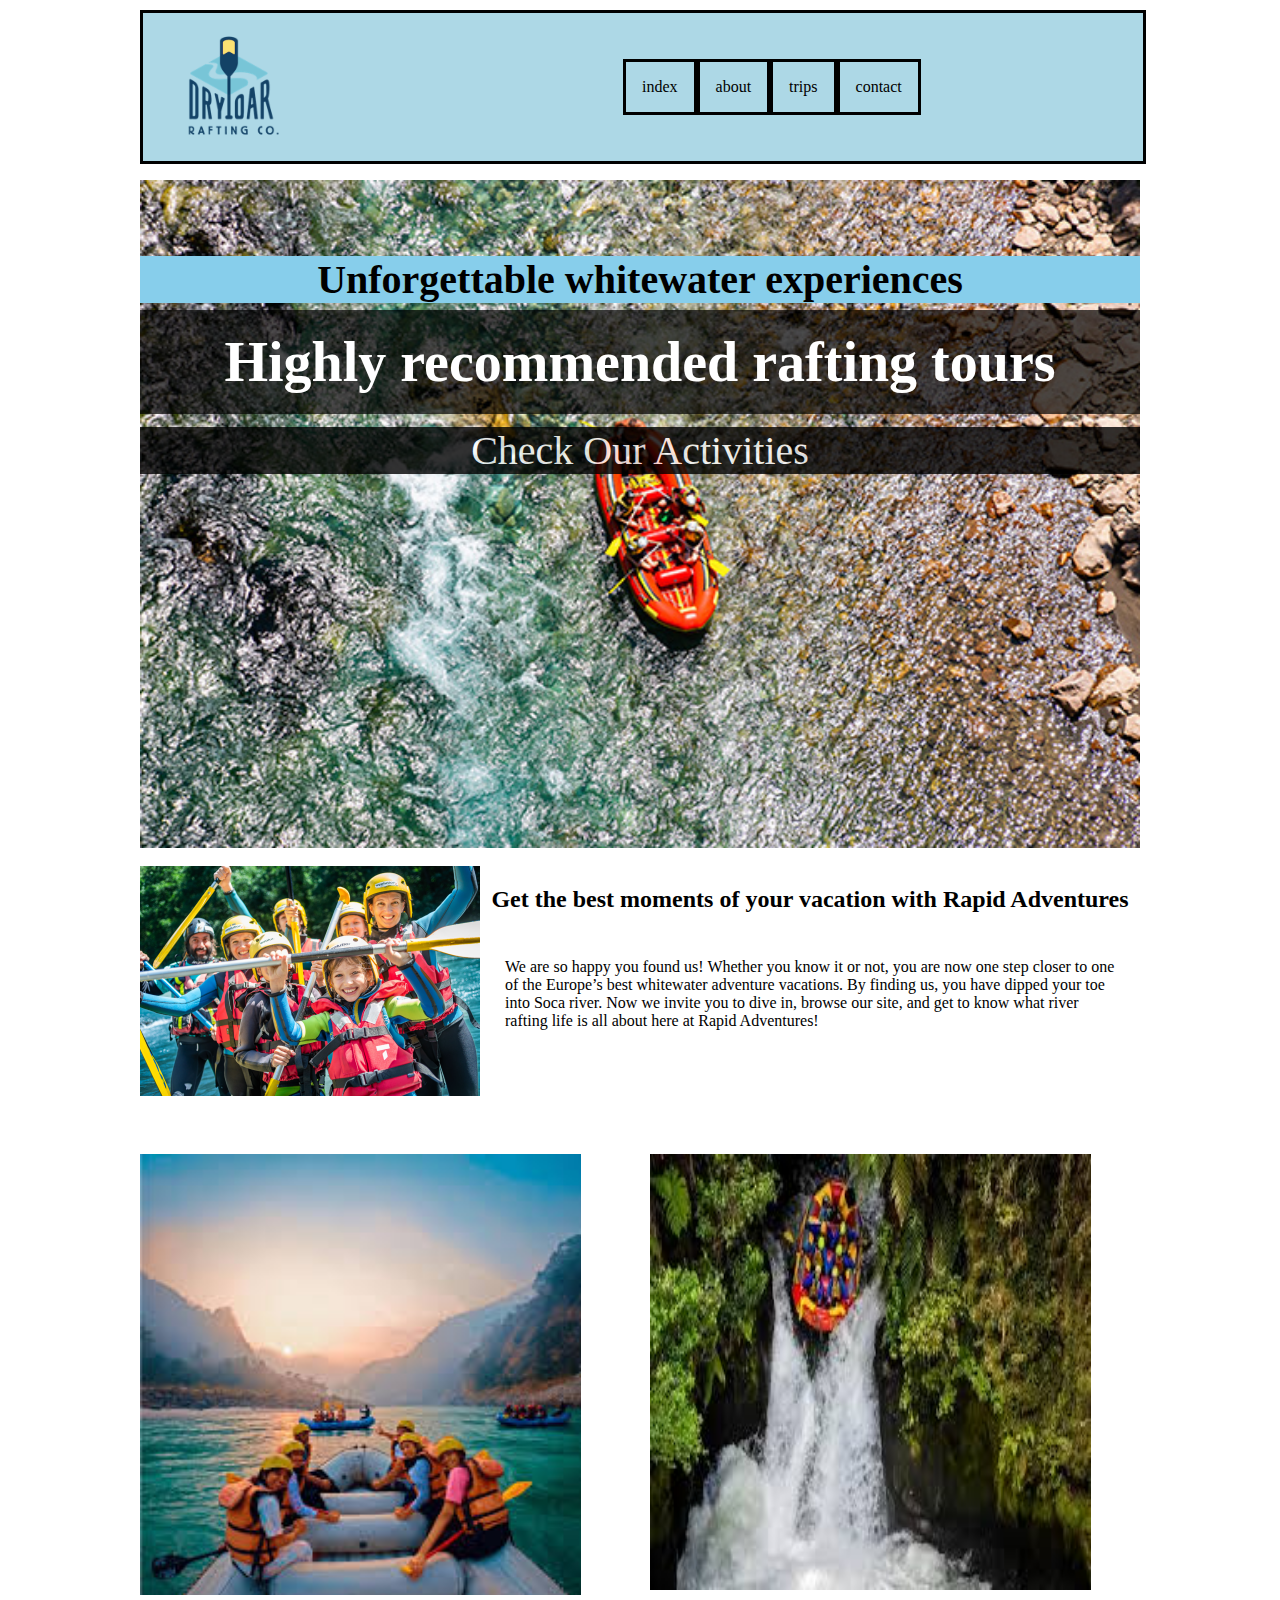
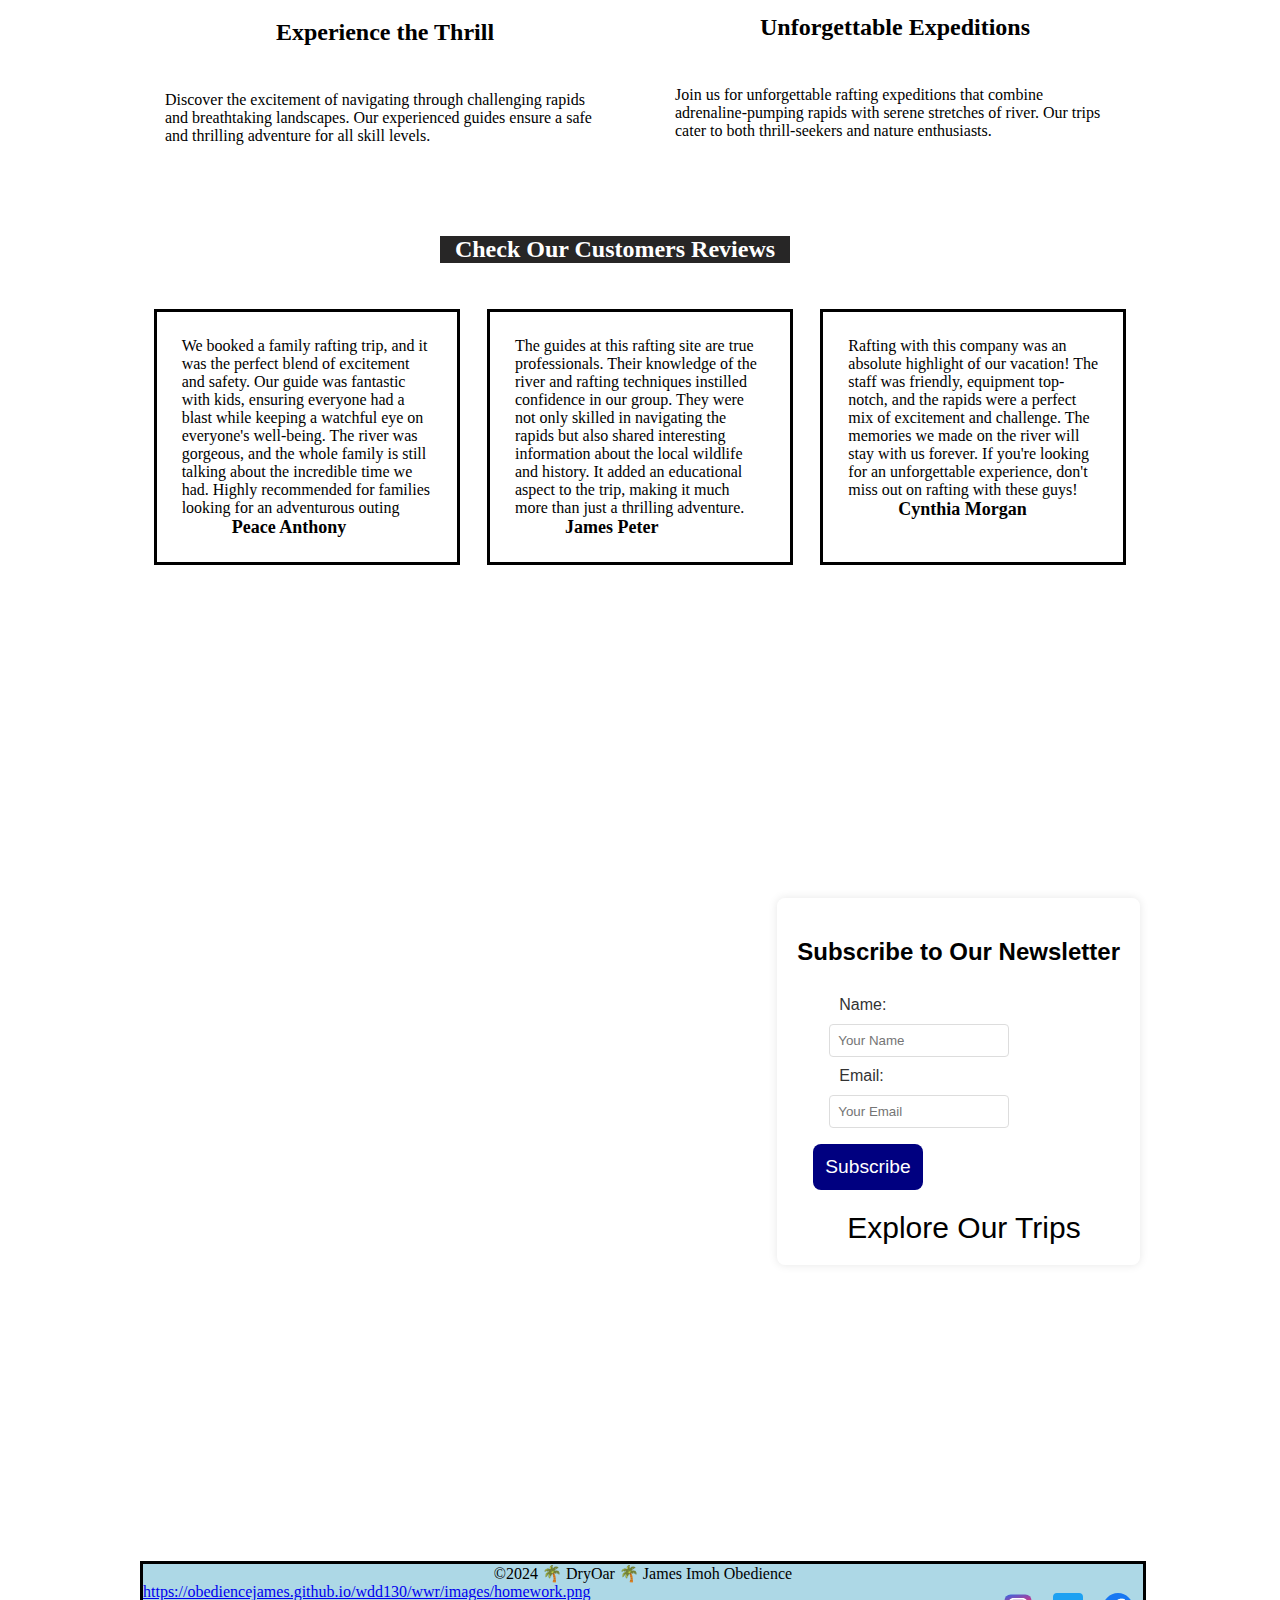
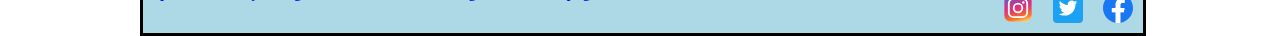
<file: wwr/index.html>
<!DOCTYPE html>
<html lang="en">
<head>
    <meta charset="UTF-8">
    <meta name="viewport" content="width=device-width, initial-scale=1.0">
    <title>Home DryOar| James Imoh Obedience</title>
    <meta name="description" content="James Imoh Obedience's BYU-Idaho WDD 130, DryOar contact">
    <meta name="author" content="James Imoh Obedience">
    <link rel="stylesheet" href="styles/rafting.css">
</head>
<body>
    <header class="grid-container"> 
        <img class="logo" src="images/dryoarlogo3.png" alt="DryOar Logo">
        <nav class="navigation">
            <a href="index.html">index</a>
            <a href="about.html">about</a>
            <a href="trips.html">trips</a>
            <a href="contact.html">contact</a>
        </nav>

    </header>
    <main>
        <div class="mainstart">
            <img src="images/rafting5.jpg" alt="" class="homeimage">
            <div class="firsttext">
            <h3 class="text1">Unforgettable whitewater experiences</h3>
             <h1 class="text2">Highly recommended rafting tours</h1>
             <a href="trips.html" class="activities"> Check Our Activities</a>
            </div>
       </div><br>


       <div class="secondstage">
         <img src="images/good1.png" alt="" class="secimage">
         <div class="text">
            <h2>Get the best moments of your vacation with Rapid Adventures</h2>
            <p>We are  so happy you found us! Whether you know it or not, you are now one step closer to one of the Europe’s best whitewater adventure vacations. 
            By finding us, you have dipped your toe into Soca river. Now we invite you to dive in, browse our site, 
            and get to know what river rafting life is all about here at Rapid Adventures!</p>
         </div>
        </div><br>

           



        <div class="grid-containers">
            <div class="grid-item">
                <img src="images/nnn.jpg" alt="White Water Rafting" class="gridimage">
                <h2>Experience the Thrill</h2>
                <p>Discover the excitement of navigating through challenging rapids and breathtaking landscapes. Our experienced guides ensure a safe and thrilling adventure for all skill levels.</p>
                </div>
              
                <div class="grid-item">
                  <img src="images/hope.jpg" alt="Rafting Adventure" class="gridimage1">
                  <h2>Unforgettable Expeditions</h2>
                  <p>Join us for unforgettable rafting expeditions that combine adrenaline-pumping rapids with serene stretches of river. Our trips cater to both thrill-seekers and nature enthusiasts.</p>
                </div>
            </div>
            
           
          <div class="checkout">
                <h2 class="check"> Check Our Customers Reviews</h2> 
                <div class="review">
              <p class=" review1">

                We booked a family rafting trip, and it was the perfect blend of excitement and safety. Our guide was fantastic with kids, ensuring everyone had a blast while keeping a watchful eye on everyone's well-being. The river was gorgeous,
                 and the whole family is still talking about the incredible time we had. Highly recommended for families looking for an adventurous outing <span class="peace"> Peace Anthony</span></p>
              <p class=" review2">

                The guides at this rafting site are true professionals. Their knowledge of the river and rafting techniques instilled confidence in our group. They were not only skilled in navigating the rapids but also shared interesting information about the local wildlife and history. 
                It added an educational aspect to the trip, making it much more than just a thrilling adventure.  <span class="james">James Peter</span> 
              </p>
              <p class=" review3">
                Rafting with this company was an absolute highlight of our vacation! The staff was friendly, equipment top-notch, and the rapids were a perfect mix of excitement and challenge. The memories we made on the river will stay with us forever.
                 If you're looking for an unforgettable experience, don't miss out on rafting with these guys! <span class="cynthia" > Cynthia Morgan </span>
                </p>
            </div>
        </div>

        




        <div class="set">

            <div class="newsletter-form">
                <h2>Subscribe to Our Newsletter</h2>
                <form action="#" method="post">
                  <div class="form-group">
                    <label for="name">Name:</label>
                    <input type="text" id="name" name="name" placeholder="Your Name" required class="secondform">
                  </div>
                  <div class="form-group">
                    <label for="email" >Email:</label>
                    <input type="email" id="email" name="email" placeholder="Your Email" required class="secondform">
                  </div>
                  <button type="submit">Subscribe</button>
                </form>
                
                <div class="cta-button">
                  <a href="trips.html">Explore Our Trips</a>
                </div>
              </div>


        </div>

    </main>

    <footer class="grid-container3">
        <p>&copy;2024 🌴 DryOar 🌴 James Imoh Obedience</p>
        <nav class="sociallinks">
            <a href="https://facebook.com"> 
                <img src="images/5296499_facebook_logo_icon.svg" alt="Facebook">
            </a>
            <a href="https://twitter.com">
                 <img src="images/5296516_twitter_logo_icon.svg" alt="Twitter">
            </a>
            <a href="https://instagram.com">
                <img src="images/6929237_instagram_icon.svg" alt="Instagram">
            </a>
        </nav>

        <a href="https://obediencejames.github.io/wdd130/wwr/images/homework.png">https://obediencejames.github.io/wdd130/wwr/images/homework.png</a>


    </footer>
</body>
</html>
</file>
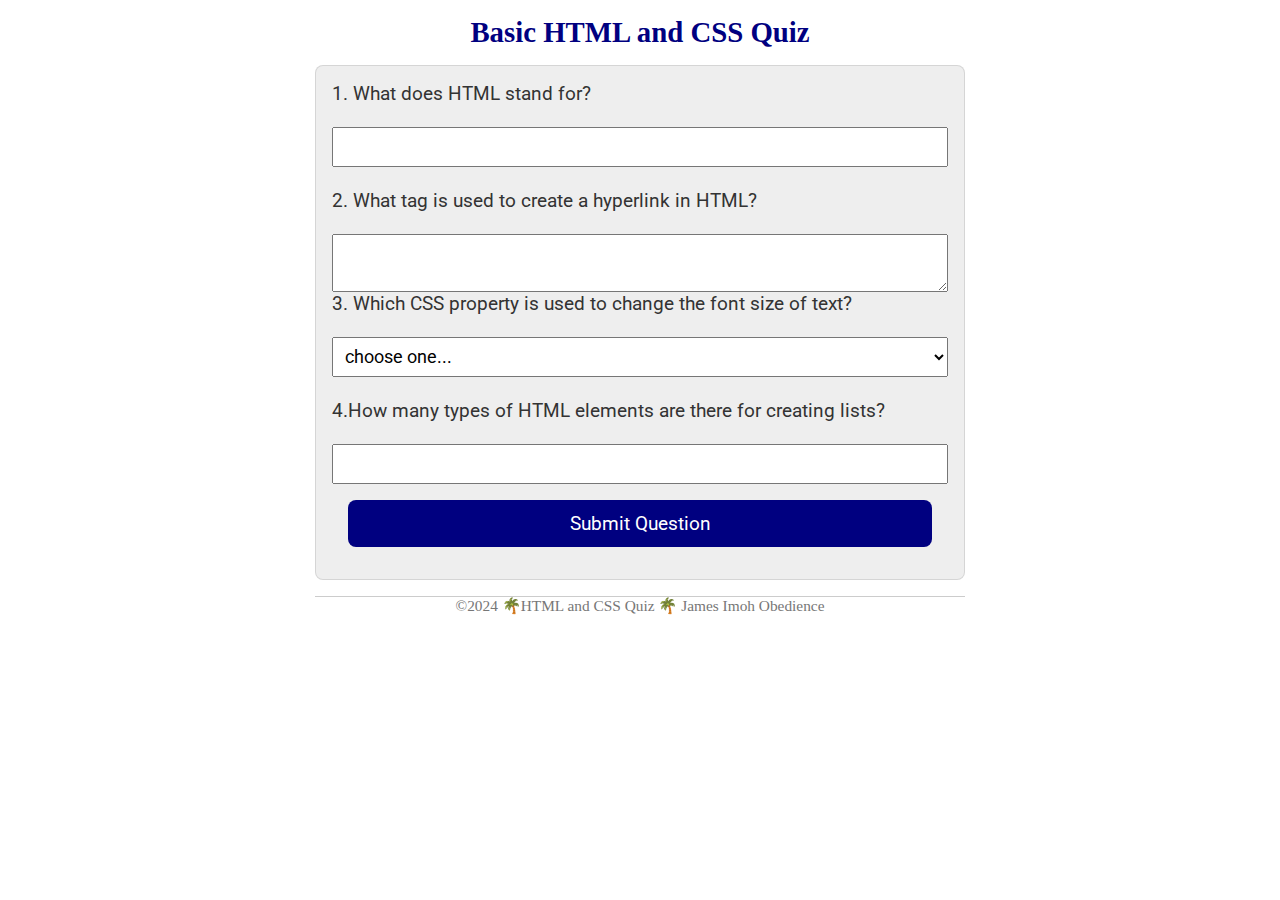
<file: quiz.html>
<!DOCTYPE html>
<html lang="en">
<head>
    <meta charset="UTF-8">
    <meta name="viewport" content="width=device-width, initial-scale=1.0">
    <title>Basic HTML and CSS Quiz| James Obedience Imoh</title>
    <meta name="description" content="James Imoh Obedience's BYU-Idaho HTML and CSS Quiz">
    <meta name="author" content="James Imoh Obedience ">
    <link rel="stylesheet" href="styles/quiz.css">
</head>
<body>
    <header>
        <h1>Basic HTML and CSS Quiz </h1>
    </header>

    <main>

        <form>
            <div class="form-item">
                <label for="q1">1. What does HTML stand for? </label><br>
                <input type="text" name="q1" id="q1">
           </div><br>
           
           <div class="form-item2">
             <label for="q2">2. What tag is used to create a hyperlink in HTML?</label><br>
             <textarea name="q2" id="q2"></textarea>


           <div class="form-item3">
             <label for="q3">3.  Which CSS property is used to change the font size of text?</label><br>
             <select name="q3" id="q3">
                 <option value="" disabled selected>choose one...</option>
                 <option value="font-size">font-size</option>
                 <option value="text-size">text-size</option>
                 <option value="font-style">font-style</option>
                </select>

           </div><br>


           <div class="form-item4">
             <label for="q4">4.How many types of HTML elements are there for creating lists?</label><br>
             <input type="number" name="q4" id="q4">

           <div class="form-item5">
             <button type="submit">Submit Question</button>
           </div>
        
            
        </form>



    </main>

    <footer>
        <p>&copy;2024 🌴HTML and CSS Quiz 🌴 James Imoh Obedience</p>

    </footer>
</body>
</html>
</file>
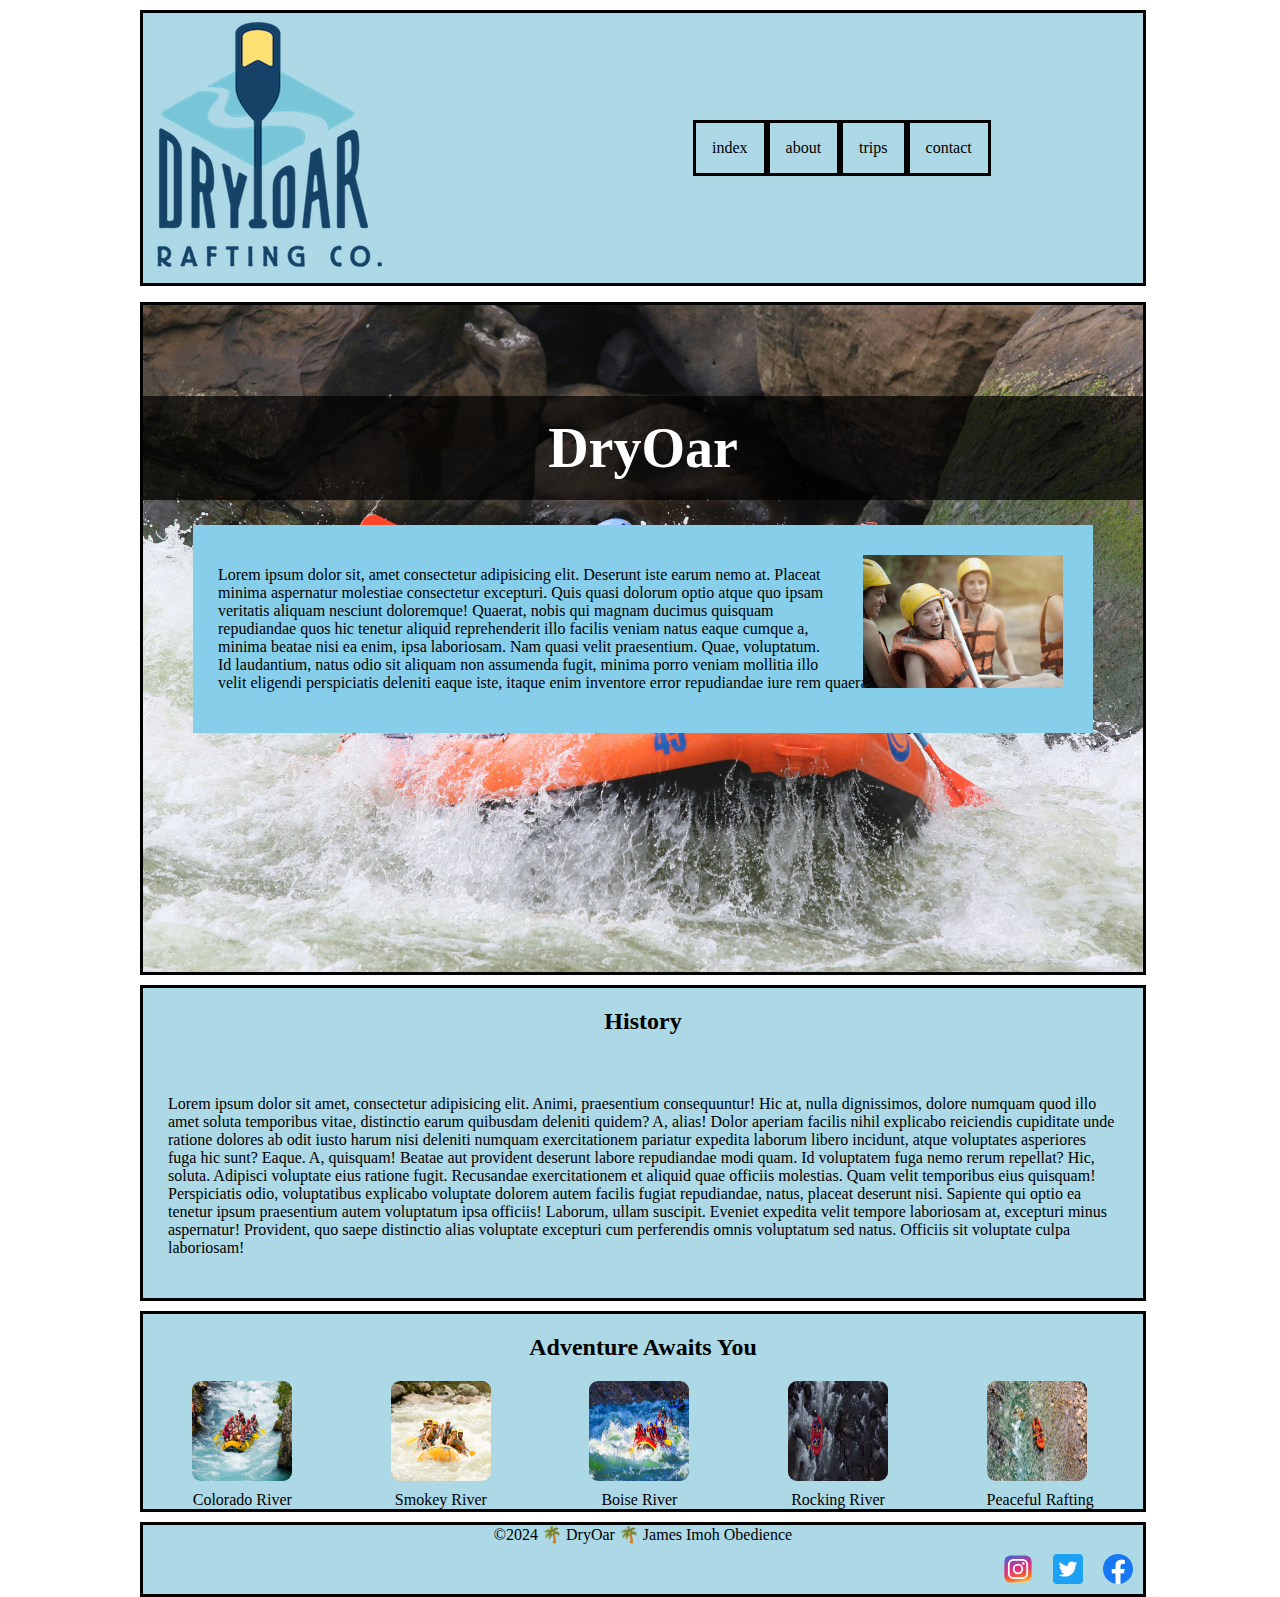
<file: wwr/about.html>
<!DOCTYPE html>
<html lang="en">
<head>
    <meta charset="UTF-8">
    <meta name="viewport" content="width=device-width, initial-scale=1.0">
    <title>DryOar About Us | James Imoh Obedience</title>
    <meta name="description" content="James Imoh Obedience's BYU-Idaho WDD 130 course home page, Web Design and Development The Rafting Website is a Website that help you have a great adventure on rafting and rafting are recreational outdoor activities which use an inflatable raft to navigate a river or other body of water. This is often done on whitewater or different degrees of rough water. Dealing with risk is often a part of the experience.">
    <meta name="author" content="James Imoh Obedience">
    <link rel="stylesheet" href="styles/rafting.css">
</head>
<body>
    <header class="grid-container"> 
        
        <img src="images/dryoarlogo3.png" alt="DryOar Logo">

        <nav class="navigation">
            <a href="index.html">index</a>
            <a href="about.html">about</a>
            <a href="trips.html">trips</a>
            <a href="contact.html">contact</a>
        </nav>

    </header>
    <main>
        <div class="hero">
            <img src="images/hero.jpg" alt="Hero" class="imagehero">

            <h1>DryOar</h1>
             <article>
                <img src="images/happy.png" alt="Image" class="happyimage">
                <p>Lorem ipsum dolor sit, amet consectetur adipisicing elit. Deserunt iste earum nemo at. Placeat minima aspernatur molestiae consectetur excepturi. Quis quasi dolorum optio atque quo ipsam veritatis aliquam nesciunt doloremque!
                Quaerat, nobis qui magnam ducimus quisquam repudiandae quos hic tenetur aliquid reprehenderit illo facilis veniam natus eaque cumque a, minima beatae nisi ea enim, ipsa laboriosam. Nam quasi velit praesentium.
                Quae, voluptatum. Id laudantium, natus odio sit aliquam non assumenda fugit, minima porro veniam mollitia illo velit eligendi perspiciatis deleniti eaque iste, itaque enim inventore error repudiandae iure rem quaerat!</p>
             </article>
        </div>
        <section class="history-grid-container">
            <h2>History</h2>
            <p>Lorem ipsum dolor sit amet, consectetur adipisicing elit. Animi, praesentium consequuntur! Hic at, nulla dignissimos, dolore numquam quod illo amet soluta temporibus vitae, distinctio earum quibusdam deleniti quidem? A, alias!
            Dolor aperiam facilis nihil explicabo reiciendis cupiditate unde ratione dolores ab odit iusto harum nisi deleniti numquam exercitationem pariatur expedita laborum libero incidunt, atque voluptates asperiores fuga hic sunt? Eaque.
            A, quisquam! Beatae aut provident deserunt labore repudiandae modi quam. Id voluptatem fuga nemo rerum repellat? Hic, soluta. Adipisci voluptate eius ratione fugit. Recusandae exercitationem et aliquid quae officiis molestias.
            Quam velit temporibus eius quisquam! Perspiciatis odio, voluptatibus explicabo voluptate dolorem autem facilis fugiat repudiandae, natus, placeat deserunt nisi. Sapiente qui optio ea tenetur ipsum praesentium autem voluptatum ipsa officiis!
            Laborum, ullam suscipit. Eveniet expedita velit tempore laboriosam at, excepturi minus aspernatur! Provident, quo saepe distinctio alias voluptate excepturi cum perferendis omnis voluptatum sed natus. Officiis sit voluptate culpa laboriosam!</p>

        </section>
        
        <section class="grid-container1"> 
            <h2>Adventure Awaits You</h2>
            <div>
                <figure>
                    <img src="images/rafting1.jpg" alt="image" width="100"> 
                    <figcaption>Colorado River</figcaption>
                </figure>
               <figure>
                    <img src="images/rafting2.jpg" alt="image" width="100">
                    <figcaption>Smokey River</figcaption> 
               </figure>

               <figure>
                    <img src="images/rafting3.jpg" alt="image" width="100">
                    <figcaption>Boise River</figcaption>
               </figure>
                <figure>
                    <img src="images/rafting4.jpg" alt="image" width="100">
                    <figcaption>Rocking River</figcaption> 
                </figure>
             <figure>
                <img src="images/rafting5.jpg" alt="image" width="100">
                <figcaption>Peaceful Rafting </figcaption>
             </figure>  
            </div>
        </section>

    </main>
    <footer class="grid-container3">
        <p>&copy;2024 🌴 DryOar 🌴 James Imoh Obedience</p>
        <nav class="sociallinks">
            <a href="https://facebook.com"> 
                <img src="images/5296499_facebook_logo_icon.svg" alt="Facebook">
            </a>
            <a href="https://twitter.com">
                 <img src="images/5296516_twitter_logo_icon.svg" alt="Twitter">
            </a>
            <a href="https://instagram.com">
                <img src="images/6929237_instagram_icon.svg" alt="Instagram">
            </a>
        </nav>


    </footer>
</body>
</html>
</file>
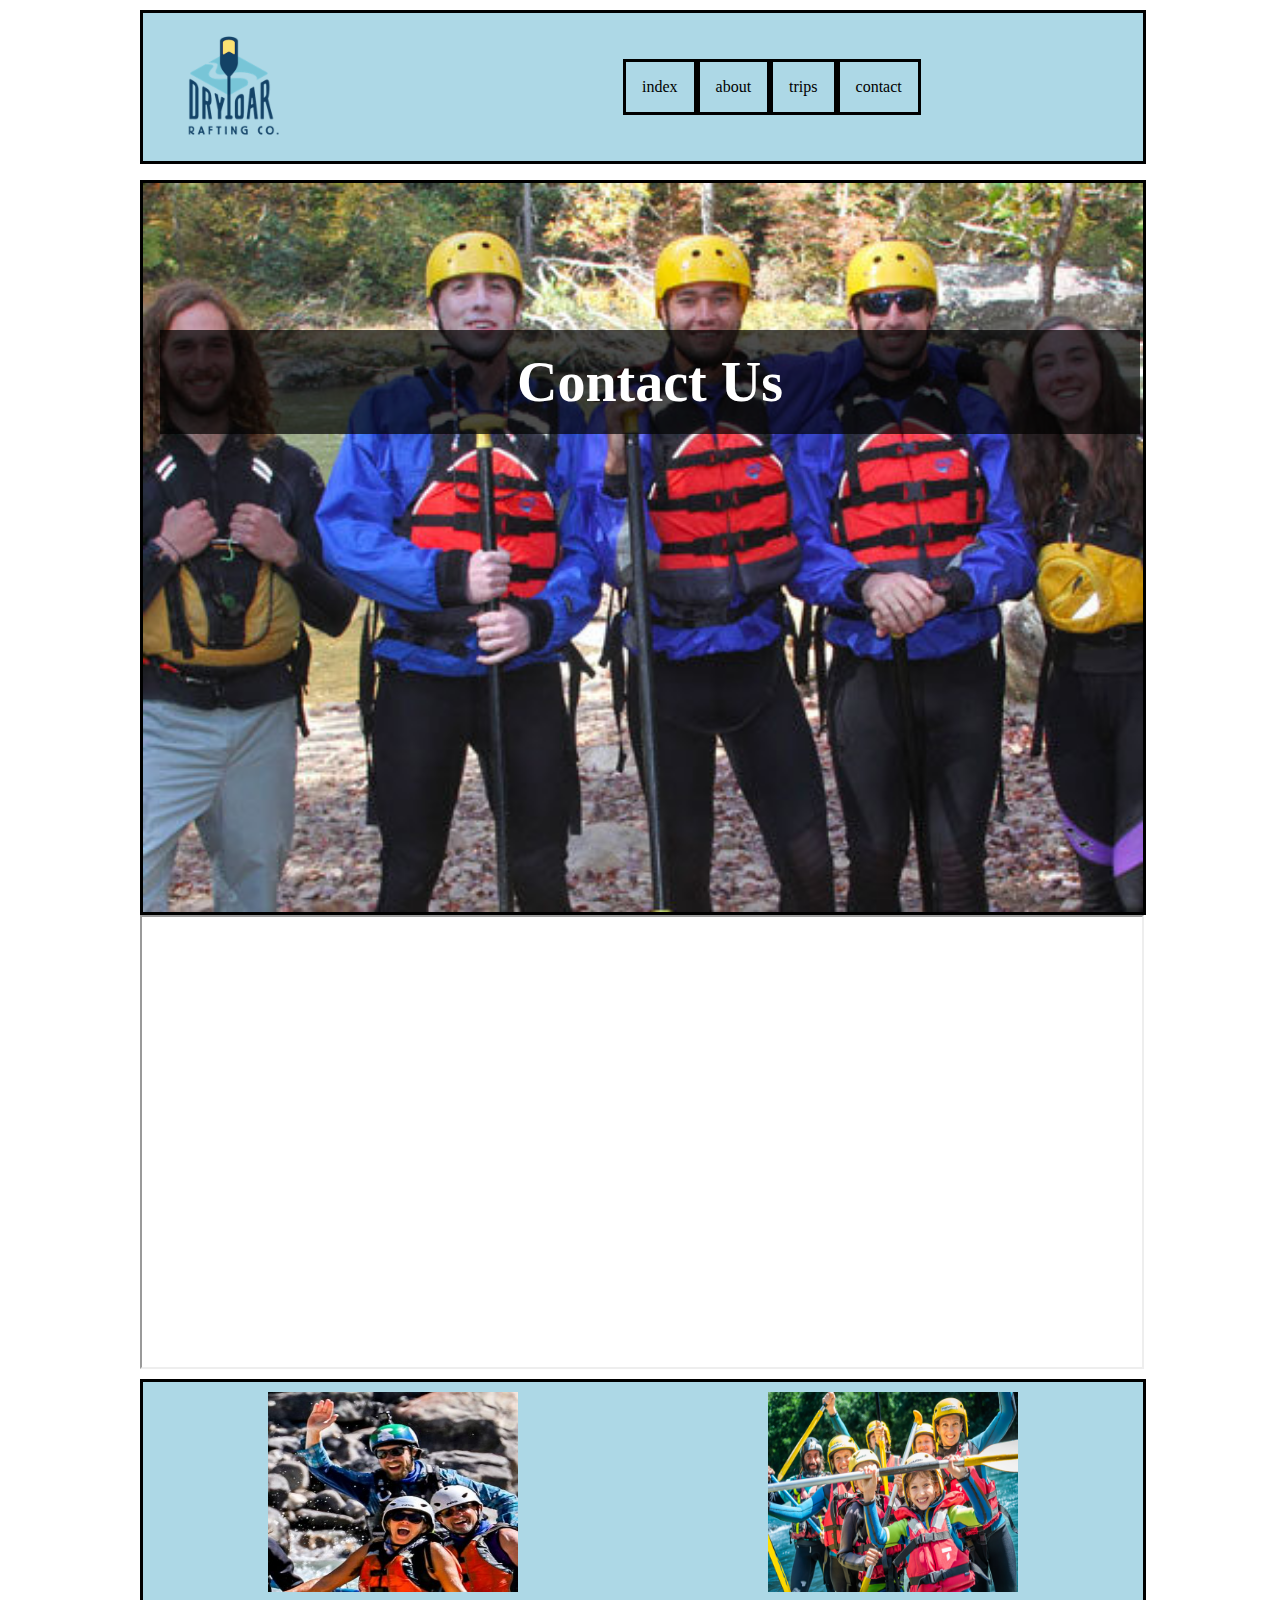
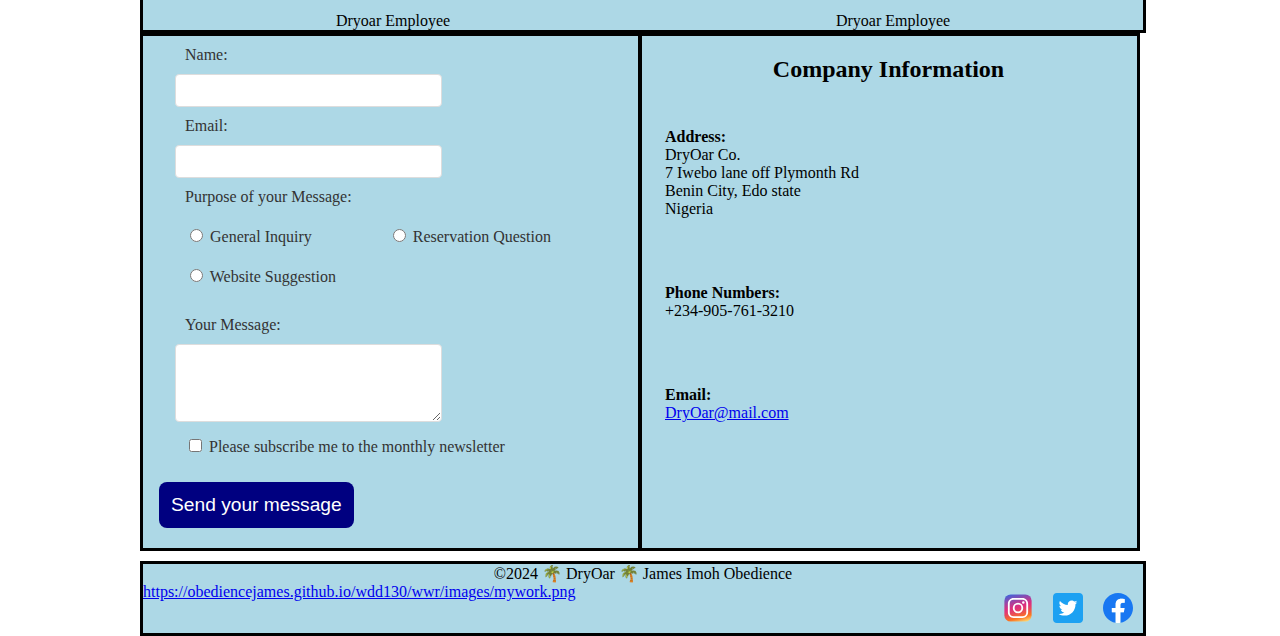
<file: wwr/contact.html>
<!DOCTYPE html>
<html lang="en">
<head>
    <meta charset="UTF-8">
    <meta name="viewport" content="width=device-width, initial-scale=1.0">
    <title>Contact Us DryOar| James Imoh Obedience</title>
    <meta name="description" content="James Imoh Obedience's BYU-Idaho WDD 130, DryOar contact">
    <meta name="author" content="James Imoh Obedience">
    <link rel="stylesheet" href="styles/rafting.css">
</head>
<body>
    <header class="grid-container"> 
        <img class="logo" src="images/dryoarlogo3.png" alt="DryOar Logo">
        <nav class="navigation">
            <a href="index.html">index</a>
            <a href="about.html">about</a>
            <a href="trips.html">trips</a>
            <a href="contact.html">contact</a>
        </nav>

    </header>
    <main class='home-grid'> 

        <h1 class="contact">Contact Us</h1>

        <div class="employee">
            <img src="images/employee1.jpg" alt="DryOar Employee">
        </div>

        <div class="map">
            <iframe src="https://www.google.com/maps/embed?pb=!1m14!1m12!1m3!1d1014930.8588822415!2d3.4308096!3d6.4487423999999995!2m3!1f0!2f0!3f0!3m2!1i1024!2i768!4f13.1!5e0!3m2!1sen!2sng!4v1721138343018!5m2!1sen!2sng" width="600" height="450" allowfullscreen="" loading="lazy" referrerpolicy="no-referrer-when-downgrade"></iframe>

        </div>

        <div class="good">
            <figure>
                <img src="images/good.jpg" alt="image" width="100"> 
                <figcaption>Dryoar Employee</figcaption>
            </figure>
           <figure>
                <img src="images/good1.png" alt="image" width="100">
                <figcaption>Dryoar Employee</figcaption> 
           </figure>


        </div>


        <div class="bus">
            <form>
                <label for="name">Name:</label>
                <input type="text" id="name" name="user_name" />


                <label for="mail">Email:</label>
                <input type="email" id="mail" name="user_email" />

                <label>Purpose of your Message:</label>
                <div class="radio-group">
                    <label><input type="radio" id="general-inquiry" name="purpose" value="General Inquiry" required> General Inquiry</label>
                    <label><input type="radio" id="reservation-question" name="purpose" value="Reservation Question"> Reservation Question</label>
                    <label><input type="radio" id="website-suggestion" name="purpose" value="Website Suggestion"> Website Suggestion</label>
                </div>
                

                <label for="message">Your Message:</label>
                <textarea id="message" name="message" rows="4" required></textarea>


            
                <label><input type="checkbox" id="subscribe" name="subscribe"> Please subscribe me to the monthly newsletter</label>
                <div class="button">
                    <button type="submit">Send your message</button>
                </div>
            </form>
          
    
            <div class="contact-info">
                <h2>Company Information</h2>
                <p><strong>Address:</strong><br>
                DryOar Co.<br>
                7 Iwebo lane off Plymonth Rd<br>
                Benin City, Edo state<br>
                Nigeria</p>
    
                <p><strong>Phone Numbers:</strong><br>
               +234-905-761-3210 </p>
    
                <p><strong>Email:</strong><br>
                <a href="Dryoar@gmail.com">DryOar@mail.com</a></p>
    
    
            </div>
        </div>


    </main>

    <footer class="grid-container3">
        <p>&copy;2024 🌴 DryOar 🌴 James Imoh Obedience</p>
        <nav class="sociallinks">
            <a href="https://facebook.com"> 
                <img src="images/5296499_facebook_logo_icon.svg" alt="Facebook">
            </a>
            <a href="https://twitter.com">
                 <img src="images/5296516_twitter_logo_icon.svg" alt="Twitter">
            </a>
            <a href="https://instagram.com">
                <img src="images/6929237_instagram_icon.svg" alt="Instagram">
            </a>
        </nav>

        <a href="https://obediencejames.github.io/wdd130/wwr/images/mywork.png">https://obediencejames.github.io/wdd130/wwr/images/mywork.png</a>


    </footer>
</body>
</html>
</file>
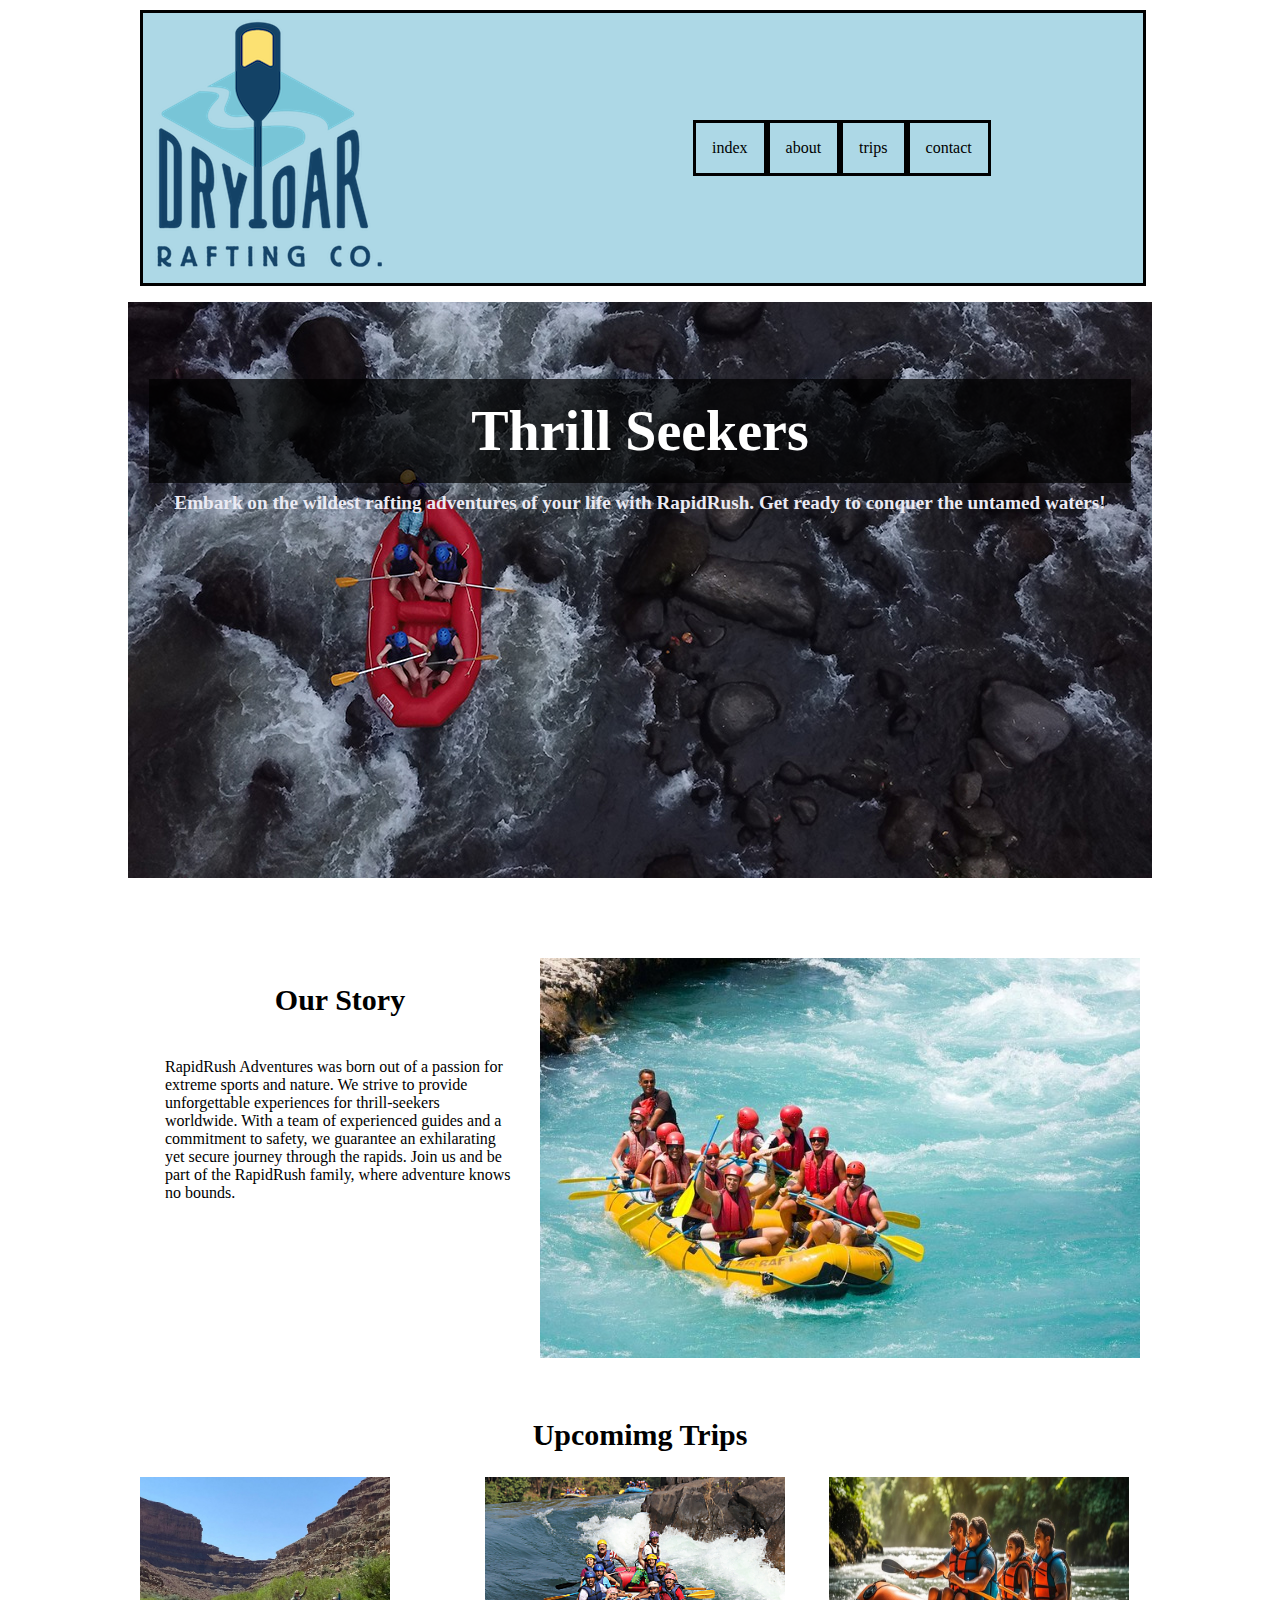
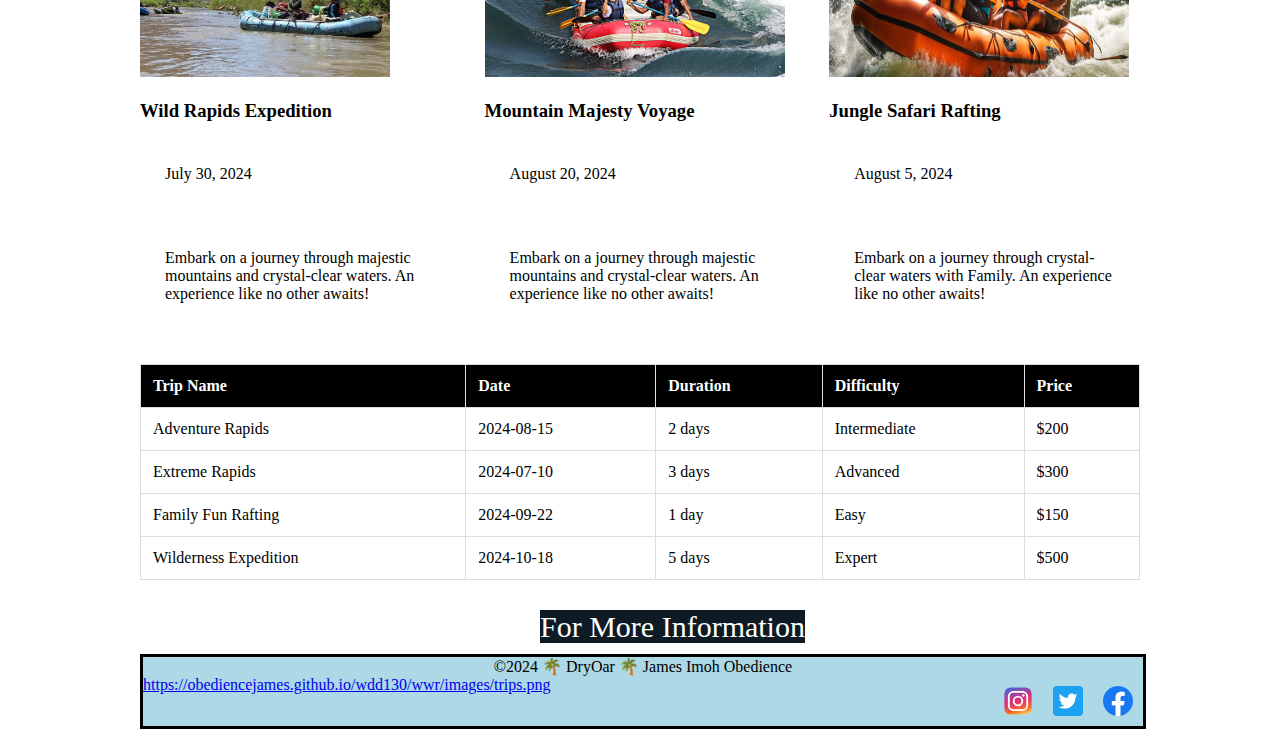
<file: wwr/trips.html>
<!DOCTYPE html>
<html lang="en">
<head>
    <meta charset="UTF-8">
    <meta name="viewport" content="width=device-width, initial-scale=1.0">
    <title>DryOar Trips | James Imoh Obedience</title>
    <meta name="description" content="James Imoh Obedience's BYU-Idaho WDD 130 course home page, Web Design and Development The Rafting Website is a Website that help you have a great adventure on rafting and rafting are recreational outdoor activities which use an inflatable raft to navigate a river or other body of water. This is often done on whitewater or different degrees of rough water. Dealing with risk is often a part of the experience.">
    <meta name="author" content="James Imoh Obedience">
    <link rel="stylesheet" href="styles/rafting.css">
</head>
<body>
    <header class="grid-container"> 
        
        <img src="images/dryoarlogo3.png" alt="DryOar Logo">

        <nav class="navigation">
            <a href="index.html">index</a>
            <a href="about.html">about</a>
            <a href="trips.html">trips</a>
            <a href="contact.html">contact</a>
        </nav>

    </header>
    <main>
        <div class="trip-container">   
            <img src="images/rafting4.jpg" alt="">
            <div class="thrill">
            <h1> Thrill Seekers</h1>
            <p class="embark"> Embark on the wildest rafting adventures of your life with RapidRush. Get ready to conquer the untamed waters!</p></div>
        </div>
    
    
        <div class="trips-container2">
            <div class="ourstory">
                <h2 class="our">Our Story</h2>
                <p>RapidRush Adventures was born out of a passion for extreme sports and nature. We strive to provide unforgettable experiences for thrill-seekers worldwide.
    
                With a team of experienced guides and a commitment to safety, we guarantee an exhilarating yet secure journey through the rapids.
                
                Join us and be part of the RapidRush family, where adventure knows no bounds.</p>
            </div>
                <img src="images/story.jpg" alt="" class="storyimage">
    
        </div>
    
    
        <h2 class="up"> Upcomimg Trips</h2>
        <div class="upcoming-main">
            
            <div class="upcoming1">
                <img src="images/Wild-Rapids-Expedition.jpg" alt="" class="wild">
               
                <h3>Wild Rapids Expedition
                </h3>
                <p>July 30, 2024</p>
                <p> Embark on a journey through majestic mountains and crystal-clear waters. An experience like no other awaits!</p>
           
            </div>
            
            <div class="upcoming3">
                <img src="images/River-Adventure.jpg" alt="" class="mountain">
                <h3>Mountain Majesty Voyage</h3>
                <p> August 20, 2024</p>
                <p>Embark on a journey through majestic mountains and crystal-clear waters. An experience like no other awaits!</p>
              
    
            </div>
            <div class="upcoming2">
                <img src="images/Family-Rafting-Adventure.jpg" alt="" class="jungle">
                <h3> Jungle Safari Rafting</h3>
                <p> August 5, 2024</p>
                <p>Embark on a journey through crystal-clear waters with Family. An experience like no other awaits!</p>
              
    
            </div>
        </div>
        
    <table>
        <thead>
          <tr>
            <th>Trip Name</th>
            <th>Date</th>
            <th>Duration</th>
            <th>Difficulty</th>
            <th>Price</th>
          </tr>
        </thead>
        <tbody>
          <tr>
            <td>Adventure Rapids</td>
            <td>2024-08-15</td>
            <td>2 days</td>
            <td>Intermediate</td>
            <td>$200</td>
          </tr>
          <tr>
            <td>Extreme Rapids</td>
            <td>2024-07-10</td>
            <td>3 days</td>
            <td>Advanced</td>
            <td>$300</td>
          </tr>
          <tr>
            <td>Family Fun Rafting</td>
            <td>2024-09-22</td>
            <td>1 day</td>
            <td>Easy</td>
            <td>$150</td>
          </tr>
          <tr>
            <td>Wilderness Expedition</td>
            <td>2024-10-18</td>
            <td>5 days</td>
            <td>Expert</td>
            <td>$500</td>
          </tr>
        
        </tbody>
      </table>
        
    <div><a href="contact.html" class="book">For More Information</a>
    </div>
    </main>
    <footer class="grid-container3">
        <p>&copy;2024 🌴 DryOar 🌴 James Imoh Obedience</p>
        <nav class="sociallinks">
            <a href="https://facebook.com"> 
                <img src="images/5296499_facebook_logo_icon.svg" alt="Facebook">
            </a>
            <a href="https://twitter.com">
                 <img src="images/5296516_twitter_logo_icon.svg" alt="Twitter">
            </a>
            <a href="https://instagram.com">
                <img src="images/6929237_instagram_icon.svg" alt="Instagram">
            </a>
        </nav>

        <a href="https://obediencejames.github.io/wdd130/wwr/images/trips.png">https://obediencejames.github.io/wdd130/wwr/images/trips.png</a>


    </footer>
</body>
</html>
</file>
<file: wwr/styles/rafting.css>
@import url('https://fonts.googleapis.com/css2?family=Montserrat:ital,wght@0,100..900;1,100..900&family=Roboto:ital,wght@0,100;0,300;0,400;0,500;0,700;0,900;1,100;1,300;1,400;1,500;1,700;1,900&display=swap');

:root {
    --primary-color: #396e94;
    --secondary-color: #e7c24f;
    --accent1-color: #ffffff;
    --accent2-color: #381d2a;
    
    --heading-font: 'Montserrat', serif;
    --paragraph-font: 'Roboto', serif;

    --nav-background-color: #396e94;
    --nav-link-color: #e7c24f;
    --nav-hover-link-color: #ffffff;
    --nav-hover-background-color: #381d2a;
}


body{
    width: 100%;
    max-width: 1000px;
    height: auto;
    margin: 0 auto;
}


header {
    background-color: var(--accent1-color);
	margin: 1rem auto;
    width: 100%;
}

.grid-container{
    display: flex;
    flex-direction: row;
    max-width: 1000px;
    margin-top: 10px;
    border: 3px solid black;
    background-color: lightblue;
}

.navigation  {
	display:flex;
	list-style: none;
    max-width: 1000px;
    background-color: lightblue;
    justify-content: center;
    align-items: center;
    margin-left: 300px;
}
header nav a {
    color: var(--nav-link-color);
    text-decoration: none;
    padding: 1rem;
    border: 3px solid black;
}

nav a:link, nav a:visited {
    display: flex;
    color: black;
}

nav a:hover {
    color: var(--nav-hover-link-color);
    background-color: var(--nav-hover-background-color);
} 

.history-grid-container{
    display: flex;
    justify-content: center;
    align-items: center;
    flex-direction: column;
    width: 100%;
    margin-top: 10px;
    border: 3px solid black;
    background-color: lightblue;

}

.grid-container1{
    display: flex;
    align-items: center;
    flex-direction: column;
    border: 3px solid black;
    background-color: lightblue;
    width: 100%;
    margin-top: 10px;
}

.logo {
    width: 10%;
    margin: 20px 40px;
}

figure {
    margin: 0;
    text-align: center;

}

figure img{
    height: 100px;
    display: block;
    border-radius: 9px;
}

figcaption {
    margin-top: 10px;
    font-size: 1em;
}





.grid-container1 div{
    width: 100%;
    display: flex;
    justify-content: space-around;

}

p {
    padding: 25px;
}  


.hero{
    width: 100%;
    position: relative;
    margin-top: 10px;
    border: 3px solid black;

}

.imagehero{
    display: block;
    width: 100%;
    height: auto;
}

h1{
    background-color: rgb(0, 0, 0, .7);
    position: absolute;
    top: 8%;
    color: white;
    font-size: 3.5rem;
    width: 100%;
    padding: 20px 0;
    text-align: center;
}

article{
    position: absolute;
    margin: 20px 50px;
    top: 30%;
    background-color: skyblue;
    height: auto;


}

.happyimage{
    position: relative;
    top: 30px;
    float: right;
	background-color: #bbb;
	width: 200px;
    margin: 0 30px;
}
footer{
    width: 100%;
}

footer p{
    text-align: center;
    margin: 0px;
    padding: 0px;
}

.grid-container3 {
    display: inline-block;
    border: 3px solid black;
    background-color: lightblue;
    margin-top: 10px;
}

.grid-container3 a {
    display: inline-block; 
}

.grid-container3 img {
    width: 30px;
    margin: 10px;
    float: right;

}


.sociallinks a {
    float: right;
    margin-left: auto;

}

.employee{
    width: 100%;
    height: 100%;
    border: 3px solid black;
}

.employee img{
    display: block;
    width: 100%;
    height: 100%;
    object-fit: contain;   
}

.contact {
    position: absolute;
    margin: 60px 20px;
    top: 30%;
    height: auto;
    text-align: center;
    max-width: 980px;
}


    
.map iframe {
    display: block;
    width: 100%;
    height: 450px;
    object-fit: contain;   
}

.bus {
    display: grid;
    place-items: center;
    grid-template-columns: 1fr 1fr;
    border: 3px solid black;
    background-color: lightblue;
}

.bus form {
    grid-column: 1/2;
    width: 100%;
    height: 100%;
    border: 2px solid black;
}

.contact-info {
    grid-column: 2/2;
    width: 100%;
    height: 100%;

    border: 2px solid black;

}

h2 {
    text-align: center;
}

label {
    display: block;
    margin: 0px 2rem;
    color: #333;
    padding: 10px;
}
input[type="text"],
input[type="email"],
textarea {
    width: 50%;
    padding: 8px;
    margin: 0 2rem;
    border: 1px solid #ddd;
    border-radius: 4px;
}
.radio-group {
    margin-bottom: 10px;
}
.radio-group label {
    display: inline-block;
    margin-right: 20px;
}
.checkbox-group {
    margin-bottom: 20px;
}


button:hover {
    background-color: darkgreen;
}

button {
    margin: 1rem;
    background-color: navy;
    color: #fff;
    border: none;
    border-radius: .5rem;
    padding: .75rem;
    font-size: 1.2rem;
}


.good {
    display: flex;
    align-items: center;
    flex-direction: row;
    border: 3px solid black;
    background-color: lightblue;
    width: 100%;
    margin-top: 10px;
}


.good {
    width: 100%;
    display: flex;
    justify-content: space-around;
}

.good img {
    width: 250px;
    height: 200px;
    padding: 10px;
}



.cta-button {
    margin-top : 5px;
    margin-left : 50px;
    font-size : 30px;
}

.cta-button a {
    text-decoration : none;
    color : black;
}
    
.cta-button :hover {
    background-color : #2467af;
    
}
    
.trip-container { 
    display : flex;
    justify-content : center;
    align-items : center;
    position : relative;
    text-align : center;
    color : #e0d6d6;

}


    
.thrill {
    position : absolute;
    color : #ecf1f3;
    margin-bottom : 300px;
    font-weight : bolder;
    font-size : larger;
   
}
    
.embark {
   padding-top: 150px;
    color : rgb(234, 234, 243);
}
    
.storyimage {
    width : 600px;
    height : 400px;
}
    
.trips-container2 {
    display : flex;
    justify-content : space-around;
    margin-top : 80px;
    
}
    
.our {
    text-align : center;
    font-weight : bold;
    font-size : 30px;
    margin-bottom : 2px;
    
}
    
.up {
    text-align : center;
    font-weight : bold;
    font-size : 30px;
    margin-top : 60px;
    
}
    
.wild {
    width : 250px;
    height : 200px;

}
    
.jungle {
    width : 300px;
    height : 200px;
    
}
    
.mountain {
    width : 300px;
    height : 200px;
    
}
    
.upcoming-main {
    display : flex;
    justify-content : space-around;
    justify-content : space-between;
    
}
    
table {
    width : 100%;
    border-collapse : collapse;
    margin-top : 20px;
    margin-bottom : 30px;
    
}
   
th, td {
    border : #ddd solid 1px;
    padding : 12px;
    text-align : left;
    
}

th {
    background-color : black;
    color: white;
    
}

    

.book {
    text-decoration : none;
    margin : 20px;
    margin-left : 400px;
    color : white;
    background-color : #0e1b25;
    font-size : 30px;
    
}
    
.book:hover {
    background-color : #175a8d;
    
}
    
.wireframe {
    text-decoration : none;
    color : #07324e;
    
}
    
.wireframe:hover {
    color : #0e1b25;
    
}

.homeimage {
    display: block;
    width: 100%;
    height: 100%;
    object-fit: contain;
}

.text2 {
    position: absolute;
    margin: 40px auto ;
    top: 30%;
    height: auto;
    text-align: center;
    width: 1000px;

}

.text1 {
    position: absolute;
    margin: 40px auto ;
    top: 24%;
    height: auto;
    text-align: center;
    width: 1000px;
    font-size: 40px;
    background-color: skyblue;

}

.firsttext a {
    position: absolute;
    margin: 40px auto ;
    top: 43%;
    height: auto;
    text-align: center;
    width: 1000px;
    font-size: 40px;
    background-color: black;
    opacity: 0.8;
    color: white;

}

.secondstage {
    display: flex;   
}

.grid-containers {
    display: grid;
    grid-template-columns: 1fr 1fr;
    margin-top: 40px;
    gap: 20px;
}

.gridimage {
    width: 90%;
}
 
.gridimage1 {
    width: 90%;
    height: 69%;
} 

.check {
    font-weight : bold;
    color : white;
    background-color : rgb(39, 38, 38);
    width : 350px;
    margin-left : 300px;
    margin-top : 50px;
    margin-bottom : 30px;
    
}
    
.review1 {
    border : black solid;
    width : 250px;
    height : 200px;
    
}
    
.review2 {
    border : black solid;
    width : 250px;
    height : 200px;
    
}
    
.review3 {
    border : black solid;
    width : 250px;
    height : 200px;
    
}
    
.review {
    display : flex;
    justify-content : space-between;
    justify-content : space-around;
    
}
    
.james {
    font-weight : bold;
    font-size : 18px;
    margin-left : 50px;
    
}
    
.peace {
    font-weight : bold;
    font-size : 18px;
    margin-left : 50px;
    
}
    
.cynthia {
    font-weight : bold;
    font-size : 18px;
    text-align : center;
    margin-left : 50px;
    
}
    
.activities {
    text-decoration : none;
    border : 12px;
    background-color : #2b2b2c;
    color : #9b9696;
    
}
    
.set {
    font-family : Arial, sans-serif;
    margin : 0;
    display : flex;
    justify-content : right;
    align-items : center;
    height : 100vh;
    margin-top : 50px;
    margin-bottom : 20px;
    
}
    
.newsletter-form {
    color: black;
    background-color : white;
    padding : 20px;
    border-radius : 8px;
    box-shadow : 0 0 10px rgb(0, 0, 0, 0.1);
    
}
</file>
<file: styles/quiz.css>
@import url('https://fonts.googleapis.com/css2?family=Montserrat:ital,wght@0,100..900;1,100..900&family=Roboto:ital,wght@0,100;0,300;0,400;0,500;0,700;0,900;1,100;1,300;1,400;1,500;1,700;1,900&display=swap');

* {
    margin: 0;
    padding: 0;
    box-sizing: border-box;
}

body {
    font-family: Montserrat sans-serif;
    font-size: 1.2em;
    color: #333;
    background: #fff;
}

header {
    margin: 0 auto;
    width: 650px;
}

h1 {
    margin: 1rem;
    font-size: 1.5em;
    color: navy;
    text-align: center;
}

form {
    width: 650px;
    margin: 0 auto;
    padding: 1rem;
    border: 1px solid rgba(0, 0, 0, 0.1);
    border-radius: 0.5rem;
    background-color: #eee;
    display: grid;
}

legend {
    padding: 0.5rem;
    color: navy;
    font-size: 1.3em;
}

label, input, button, select, textarea {
    font-family: Roboto, Arial, sans-serif;
}

label {
    text-align: left;
    padding-right: 1rem;
}

input, select, textarea {
    padding: 0.5rem;
    font-size: 1.1rem;
}

input[type=checkbox] {
    width: 22px;
    height: 22px;
    vertical-align: bottom;
}

button {
    margin: 1rem;
    background-color: navy;
    color: #fff;
    border: none;
    border-radius: .5rem;
    padding: .75rem;
    font-size: 1.2rem;
}

button:hover {
    background-color: darkgreen;
}

footer {
    margin: 1rem auto 0;
    width: 650px;
    text-align: center;
    font-size: 0.8em;
    color: #777;
    border-top: 1px solid #ccc;
}

.form-item, .form-item2, .form-item3, .form-item4, .form-item5{
    display: grid;
    align-items: center;
}
</file>
